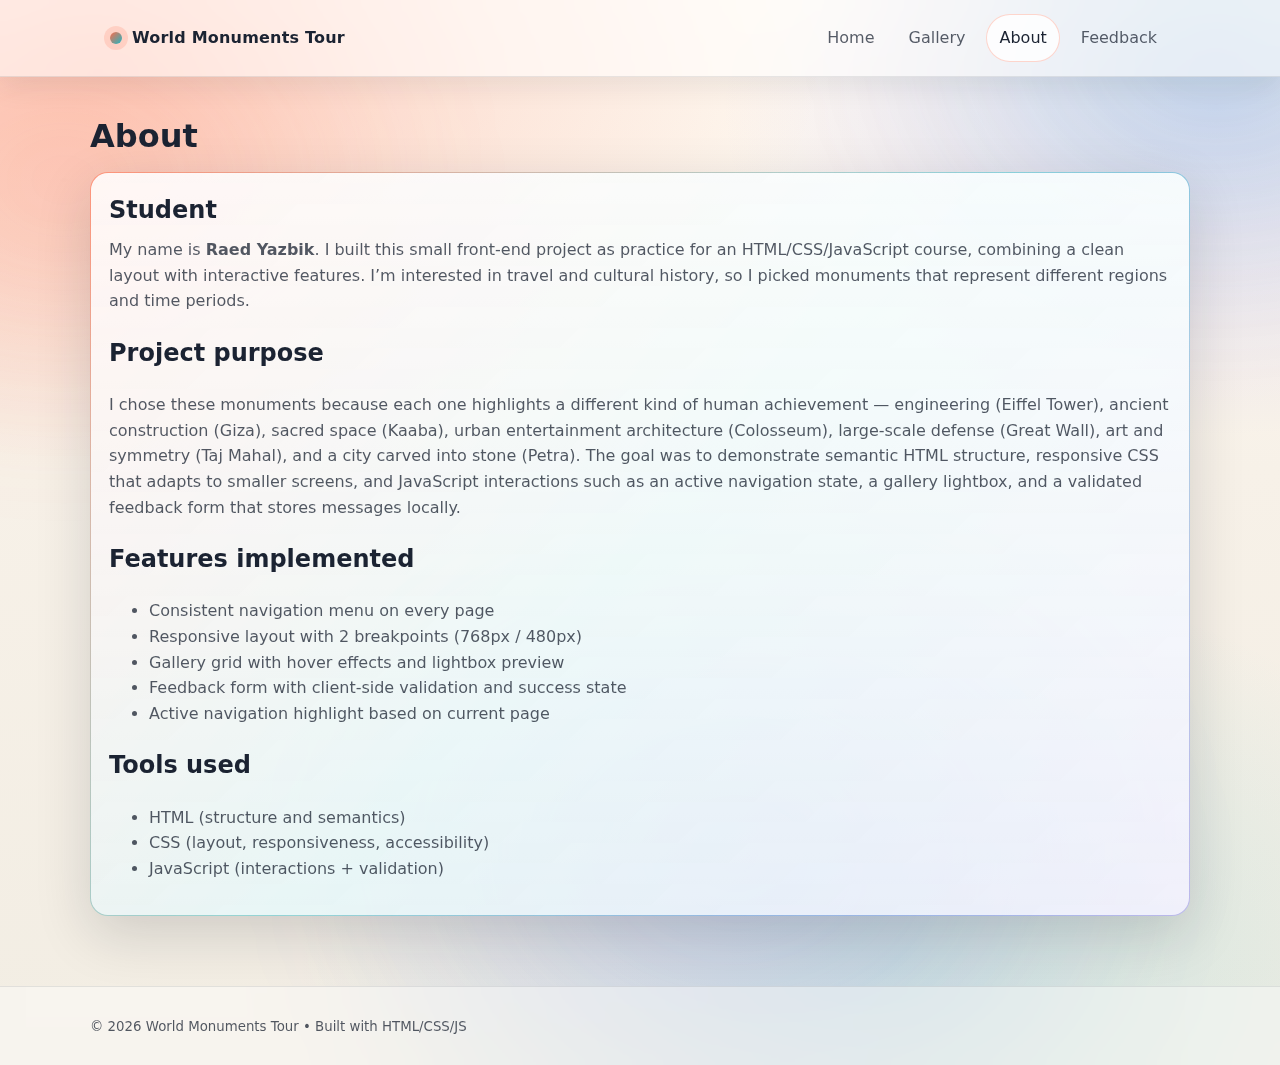
<file: I2201_Project/WorldMonumentsTour-Starter/about.html>
<!doctype html>
<html lang="en">
<head>
  <meta charset="utf-8" />
  <meta name="viewport" content="width=device-width, initial-scale=1" />
  <title>World Monuments Tour | About</title>
  <meta name="description" content="About the student and the purpose of the World Monuments Tour project." />
  <link rel="stylesheet" href="css/styles.css" />
</head>
<body>
  <a class="skip-link" href="#main">Skip to content</a>

  <header class="site-header">
    <nav class="nav" aria-label="Primary">
      <div class="brand"><span class="brand__dot"></span><span>World Monuments Tour</span></div>
      <div class="nav__links">
        <a class="nav__link" href="index.html">Home</a>
        <a class="nav__link" href="gallery.html">Gallery</a>
        <a class="nav__link" href="about.html">About</a>
        <a class="nav__link" href="feedback.html">Feedback</a>
      </div>
    </nav>
  </header>

  <main id="main" class="container">
    <h1 style="margin:0 0 10px;">About</h1>

    <article class="detail" style="padding:18px;">
      <h2 style="margin:0 0 8px;">Student</h2>
      <p>My name is <strong>Raed Yazbik</strong>. I built this small front‑end project as practice for an HTML/CSS/JavaScript course, combining a clean layout with interactive features. I’m interested in travel and cultural history, so I picked monuments that represent different regions and time periods.</p>

      <h2>Project purpose</h2>
      <p>I chose these monuments because each one highlights a different kind of human achievement — engineering (Eiffel Tower), ancient construction (Giza), sacred space (Kaaba), urban entertainment architecture (Colosseum), large‑scale defense (Great Wall), art and symmetry (Taj Mahal), and a city carved into stone (Petra). The goal was to demonstrate semantic HTML structure, responsive CSS that adapts to smaller screens, and JavaScript interactions such as an active navigation state, a gallery lightbox, and a validated feedback form that stores messages locally.</p>

      <h2>Features implemented</h2>
      <ul>
        <li>Consistent navigation menu on every page</li>
        <li>Responsive layout with 2 breakpoints (768px / 480px)</li>
        <li>Gallery grid with hover effects and lightbox preview</li>
        <li>Feedback form with client-side validation and success state</li>
        <li>Active navigation highlight based on current page</li>
      </ul>

      <h2>Tools used</h2>
      <ul>
        <li>HTML (structure and semantics)</li>
        <li>CSS (layout, responsiveness, accessibility)</li>
        <li>JavaScript (interactions + validation)</li>
      </ul>
    </article>
  </main>
<footer class="site-footer">
    <div class="container">
      <small>© <span id="year"></span> World Monuments Tour • Built with HTML/CSS/JS</small>
    </div>
  </footer>

  <script>
    document.getElementById("year").textContent = new Date().getFullYear();
  </script>
  <script src="js/main.js"></script>
</body>
</html>
</file>
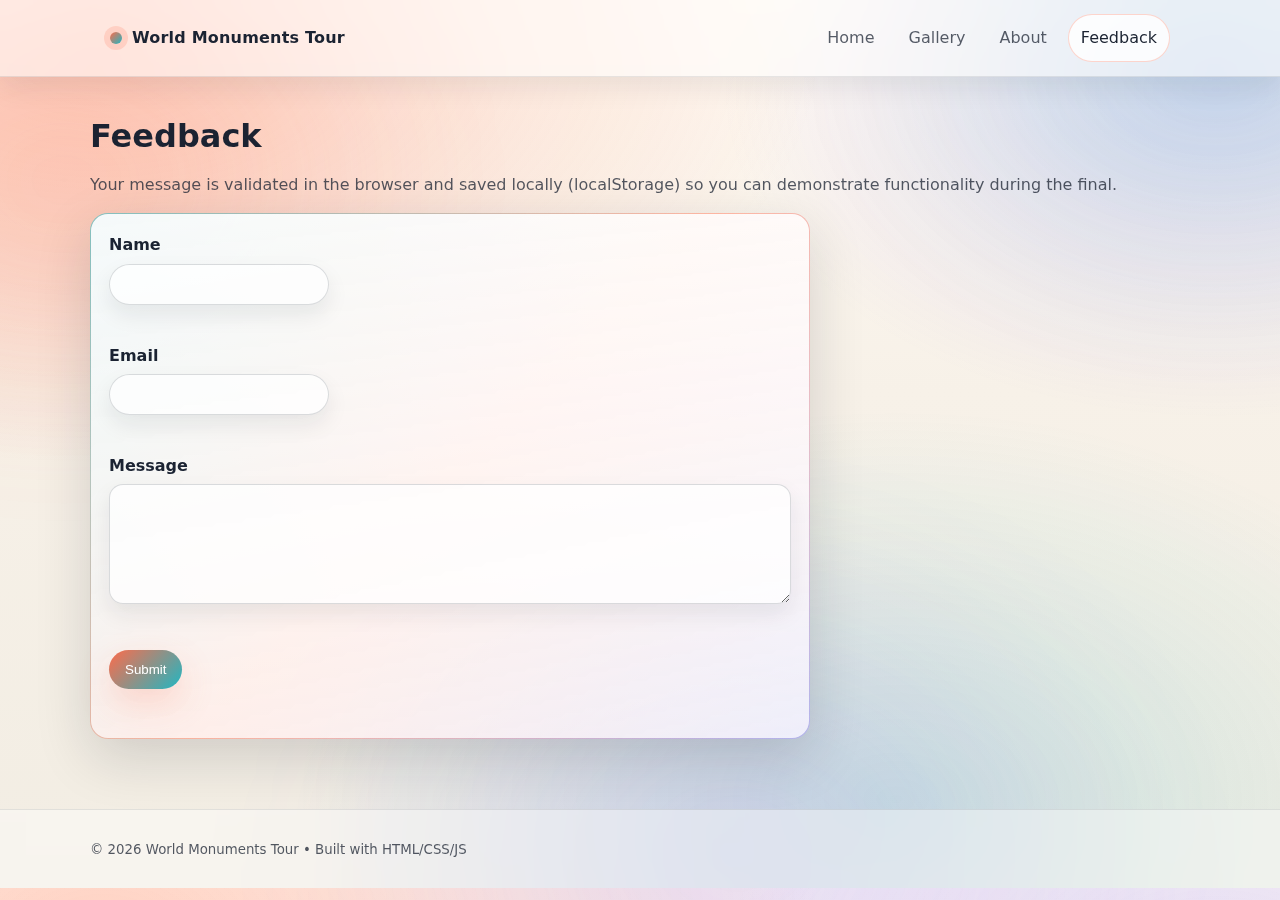
<file: I2201_Project/WorldMonumentsTour-Starter/feedback.html>
<!doctype html>
<html lang="en">
<head>
  <meta charset="utf-8" />
  <meta name="viewport" content="width=device-width, initial-scale=1" />
  <title>World Monuments Tour | Feedback</title>
  <meta name="description" content="Send feedback about this touristic website." />
  <link rel="stylesheet" href="css/styles.css" />
</head>
<body>
  <a class="skip-link" href="#main">Skip to content</a>

  <header class="site-header">
    <nav class="nav" aria-label="Primary">
      <div class="brand"><span class="brand__dot"></span><span>World Monuments Tour</span></div>
      <div class="nav__links">
        <a class="nav__link" href="index.html">Home</a>
        <a class="nav__link" href="gallery.html">Gallery</a>
        <a class="nav__link" href="about.html">About</a>
        <a class="nav__link" href="feedback.html">Feedback</a>
      </div>
    </nav>
  </header>

  <main id="main" class="container">
    <h1 style="margin:0 0 10px;">Feedback</h1>
    <p>Your message is validated in the browser and saved locally (localStorage) so you can demonstrate functionality during the final.</p>

    <form class="form" id="feedback-form" novalidate>
      <div class="field">
        <label class="label" for="name">Name</label>
        <input class="input" id="name" name="name" type="text" autocomplete="name" />
        <div class="error" aria-live="polite"></div>
      </div>

      <div class="field">
        <label class="label" for="email">Email</label>
        <input class="input" id="email" name="email" type="email" autocomplete="email" />
        <div class="error" aria-live="polite"></div>
      </div>

      <div class="field">
        <label class="label" for="message">Message</label>
        <textarea class="textarea" id="message" name="message"></textarea>
        <div class="error" aria-live="polite"></div>
      </div>

      <button class="btn" type="submit">Submit</button>
      <div class="status" id="form-status" aria-live="polite"></div>
    </form>
  </main>
<footer class="site-footer">
    <div class="container">
      <small>© <span id="year"></span> World Monuments Tour • Built with HTML/CSS/JS</small>
    </div>
  </footer>

  <script>
    document.getElementById("year").textContent = new Date().getFullYear();
  </script>
  <script src="js/main.js"></script>
</body>
</html>
</file>
<file: I2201_Project/WorldMonumentsTour-Starter/css/styles.css>
:root{
  --bg:#f7f1e8;
  --surface:rgba(255,255,255,0.78);
  --surface-2:rgba(255,255,255,0.92);
  --text:#1b2332;
  --muted:rgba(27,35,50,0.76);
  --border:rgba(27,35,50,0.14);
  --shadow:0 18px 55px rgba(18,24,40,0.16);

  --accent:#ff6b4a;
  --accent-2:#20b7c3;
  --accent-3:#7b61ff;

  --radius:18px;
  --radius-sm:14px;

  --maxw:1100px;
  --pad:20px;

  --danger:#d83b3b;
  --success:#0c9f6e;
}

*{ box-sizing:border-box; }
html{ scroll-behavior:smooth; }
body{
  margin:0;
  font-family:system-ui,-apple-system,Segoe UI,Roboto,Arial,sans-serif;
  color:var(--text);
  background:
    radial-gradient(1200px 700px at 8% 5%, rgba(255,107,74,0.28), transparent 60%),
    radial-gradient(900px 600px at 95% 10%, rgba(123,97,255,0.20), transparent 55%),
    radial-gradient(1000px 650px at 70% 90%, rgba(32,183,195,0.18), transparent 60%),
    linear-gradient(180deg, #fffaf2 0%, #f7f1e8 44%, #f2ede3 100%);
  line-height:1.6;
}

body::after{
  content:"";
  position:fixed;
  inset:-25%;
  background:
    radial-gradient(600px 420px at 20% 30%, rgba(255,107,74,0.35), transparent 65%),
    radial-gradient(560px 420px at 80% 20%, rgba(32,183,195,0.30), transparent 65%),
    radial-gradient(650px 500px at 55% 80%, rgba(123,97,255,0.28), transparent 70%);
  filter:blur(70px);
  opacity:0.70;
  transform:translate3d(0,0,0);
  animation:drift 16s ease-in-out infinite;
  pointer-events:none;
  z-index:-1;
}

@keyframes drift{
  0%{ transform:translate3d(-2%,-1%,0) scale(1); }
  50%{ transform:translate3d(2%,1.5%,0) scale(1.03); }
  100%{ transform:translate3d(-2%,-1%,0) scale(1); }
}

img{ max-width:100%; height:auto; display:block; }
a{ color:inherit; text-decoration:none; }
p{ color:var(--muted); margin:0 0 1rem; }
ul{ color:var(--muted); }

.container{
  width:min(var(--maxw), calc(100% - 2*var(--pad)));
  margin:0 auto;
}

.skip-link{
  position:absolute;
  left:-999px;
  top:10px;
  padding:10px 12px;
  background:#fff;
  color:#000;
  border-radius:10px;
  z-index:999;
}
.skip-link:focus{ left:10px; }

.site-header{
  position:sticky;
  top:0;
  z-index:50;
  backdrop-filter:blur(12px);
  background:rgba(255,255,255,0.55);
  border-bottom:1px solid rgba(27,35,50,0.10);
  box-shadow:0 10px 28px rgba(18,24,40,0.08);
}

.nav{
  display:flex;
  gap:10px;
  align-items:center;
  justify-content:space-between;
  padding:14px var(--pad);
  max-width:var(--maxw);
  margin:0 auto;
}

.brand{
  display:flex;
  align-items:center;
  gap:10px;
  font-weight:850;
  letter-spacing:0.2px;
}
.brand__dot{
  width:12px;
  height:12px;
  border-radius:999px;
  background:linear-gradient(135deg, var(--accent), var(--accent-2));
  box-shadow:0 0 0 6px rgba(255,107,74,0.18);
}

.nav__links{
  display:flex;
  gap:8px;
  align-items:center;
  flex-wrap:wrap;
}

.nav__link{
  padding:10px 12px;
  border-radius:999px;
  color:rgba(27,35,50,0.74);
  border:1px solid transparent;
  background:transparent;
  transition:background 150ms ease, border-color 150ms ease, transform 150ms ease;
}
.nav__link:hover{
  color:var(--text);
  background:rgba(255,255,255,0.62);
  border-color:rgba(27,35,50,0.12);
  transform:translateY(-1px);
}
.nav__link.is-active{
  color:var(--text);
  background:rgba(255,255,255,0.82);
  border-color:rgba(255,107,74,0.28);
}

.nav__link:focus-visible,
button:focus-visible,
input:focus-visible,
textarea:focus-visible{
  outline:3px solid rgba(255,107,74,0.70);
  outline-offset:3px;
}

main{ padding:34px 0 70px; }

.hero{
  border:1px solid transparent;
  border-radius:var(--radius);
  background:
    linear-gradient(180deg, var(--surface-2), var(--surface)) padding-box,
    linear-gradient(135deg, rgba(255,107,74,0.70), rgba(32,183,195,0.55), rgba(123,97,255,0.55)) border-box;
  box-shadow:var(--shadow);
  overflow:hidden;
}

.hero__inner{
  padding:34px;
  display:grid;
  grid-template-columns:1.2fr 0.8fr;
  gap:22px;
  align-items:center;
}

.hero h1{
  margin:0 0 10px;
  font-size:clamp(1.8rem, 2.8vw, 2.6rem);
  line-height:1.15;
}

.hero__card{
  border-radius:var(--radius);
  border:1px solid rgba(27,35,50,0.14);
  background:rgba(255,255,255,0.72);
  box-shadow:0 12px 30px rgba(18,24,40,0.10);
  padding:18px;
}

.badge{
  display:inline-flex;
  gap:8px;
  align-items:center;
  border:1px solid rgba(27,35,50,0.14);
  background:rgba(255,255,255,0.70);
  border-radius:999px;
  padding:6px 10px;
  color:rgba(27,35,50,0.72);
  font-size:0.9rem;
}

.btn{
  display:inline-flex;
  align-items:center;
  justify-content:center;
  gap:10px;
  padding:12px 16px;
  border-radius:999px;
  border:none;
  background:linear-gradient(135deg, var(--accent) 0%, var(--accent-2) 100%);
  color:#fff;
  cursor:pointer;
  box-shadow:0 14px 34px rgba(255,107,74,0.22);
  transition:transform 150ms ease, box-shadow 150ms ease, filter 150ms ease;
}
.btn:hover{
  transform:translateY(-1px);
  filter:saturate(1.05);
  box-shadow:0 18px 42px rgba(32,183,195,0.18), 0 18px 42px rgba(255,107,74,0.16);
}
.btn--ghost{
  background:rgba(255,255,255,0.58);
  color:var(--text);
  border:1px solid rgba(27,35,50,0.14);
  box-shadow:none;
}
.btn--ghost:hover{
  background:rgba(255,255,255,0.78);
  transform:translateY(-1px);
}

.section{ margin-top:26px; }
.section h2{ margin:0 0 10px; font-size:1.25rem; }

.gallery-tools{
  display:flex;
  gap:12px;
  align-items:center;
  flex-wrap:wrap;
  margin:16px 0;
}

.input{
  flex:1;
  min-width:220px;
  padding:12px 14px;
  border-radius:999px;
  border:1px solid rgba(27,35,50,0.16);
  background:rgba(255,255,255,0.72);
  color:var(--text);
  box-shadow:0 10px 22px rgba(18,24,40,0.08);
}

.input::placeholder{ color:rgba(27,35,50,0.45); }

.gallery{
  display:grid;
  grid-template-columns:repeat(auto-fit, minmax(220px, 1fr));
  gap:14px;
}

.thumb{
  border:1px solid rgba(27,35,50,0.12);
  border-radius:var(--radius);
  overflow:hidden;
  background:rgba(255,255,255,0.72);
  box-shadow:0 12px 28px rgba(18,24,40,0.10);
  transition:transform 160ms ease, box-shadow 160ms ease, border-color 160ms ease;
}

.thumb:hover{
  transform:translateY(-4px);
  box-shadow:0 18px 42px rgba(18,24,40,0.14);
  border-color:rgba(255,107,74,0.34);
}

.thumb__img{ aspect-ratio:4/3; width:100%; object-fit:cover; }

.thumb__cap{
  padding:12px 14px;
  display:grid;
  gap:4px;
}

.thumb__cap strong{ display:block; }
.thumb__cap span{ color:var(--muted); font-size:0.95rem; }

.thumb__actions{
  display:flex;
  gap:10px;
  flex-wrap:wrap;
  margin-top:6px;
}

.small{
  font-size:0.92rem;
  padding:9px 12px;
}

.detail{
  border:1px solid transparent;
  border-radius:var(--radius);
  background:
    linear-gradient(180deg, var(--surface-2), var(--surface)) padding-box,
    linear-gradient(135deg, rgba(255,107,74,0.55), rgba(32,183,195,0.45), rgba(123,97,255,0.35)) border-box;
  box-shadow:var(--shadow);
  overflow:hidden;
}

.detail__hero img{
  width:100%;
  max-height:380px;
  object-fit:cover;
}

.detail__inner{
  padding:22px;
  display:grid;
  grid-template-columns:1.6fr 0.8fr;
  gap:16px;
}

.kv{
  border:1px solid rgba(27,35,50,0.14);
  border-radius:var(--radius-sm);
  background:rgba(255,255,255,0.70);
  box-shadow:0 12px 26px rgba(18,24,40,0.08);
  padding:14px;
}

.kv h3{ margin:0 0 10px; font-size:1.05rem; }
.kv ul{ margin:0; padding-left:18px; color:var(--muted); }

.form{
  border:1px solid transparent;
  border-radius:var(--radius);
  background:
    linear-gradient(180deg, var(--surface-2), var(--surface)) padding-box,
    linear-gradient(135deg, rgba(32,183,195,0.55), rgba(255,107,74,0.45), rgba(123,97,255,0.30)) border-box;
  box-shadow:var(--shadow);
  padding:18px;
  max-width:720px;
}

.field{ margin-bottom:14px; }
.label{ display:block; margin-bottom:6px; color:var(--text); font-weight:650; }

.textarea{
  width:100%;
  padding:12px 14px;
  border-radius:var(--radius-sm);
  border:1px solid rgba(27,35,50,0.16);
  background:rgba(255,255,255,0.74);
  color:var(--text);
  resize:vertical;
  min-height:120px;
  box-shadow:0 10px 22px rgba(18,24,40,0.08);
}

.error{
  margin-top:6px;
  color:var(--danger);
  font-size:0.92rem;
  min-height:1.2em;
}

.status{
  margin-top:12px;
  color:var(--success);
  font-weight:750;
  min-height:1.2em;
}

.site-footer{
  border-top:1px solid rgba(27,35,50,0.10);
  padding:26px 0;
  color:var(--muted);
  background:rgba(255,255,255,0.40);
  backdrop-filter:blur(10px);
}

.modal{
  position:fixed;
  inset:0;
  display:none;
  place-items:center;
  z-index:200;
}

.modal.is-open{ display:grid; }

.modal__backdrop{
  position:absolute;
  inset:0;
  background:rgba(18,24,40,0.55);
}

.modal__content{
  position:relative;
  width:min(920px, calc(100% - 2*var(--pad)));
  border-radius:var(--radius);
  border:1px solid rgba(255,255,255,0.30);
  background:rgba(255,255,255,0.90);
  box-shadow:var(--shadow);
  overflow:hidden;
}

.modal__top{
  display:flex;
  justify-content:space-between;
  gap:10px;
  padding:10px 12px;
  border-bottom:1px solid rgba(27,35,50,0.12);
}

.modal__img{ width:100%; max-height:70vh; object-fit:contain; background:#0b0f19; }
.modal__cap{ padding:12px 14px; color:var(--muted); }

@media (prefers-reduced-motion: reduce){
  html{ scroll-behavior:auto; }
  body::after{ animation:none; }
  .btn, .nav__link, .thumb{ transition:none; }
}

@media (max-width: 768px){
  .hero__inner{ grid-template-columns:1fr; }
  .detail__inner{ grid-template-columns:1fr; }
}

@media (max-width: 480px){
  .nav{ padding:12px 14px; }
  .nav__links{ gap:6px; }
  .nav__link{ padding:9px 10px; }
  .hero__inner{ padding:18px; }
}
</file>
